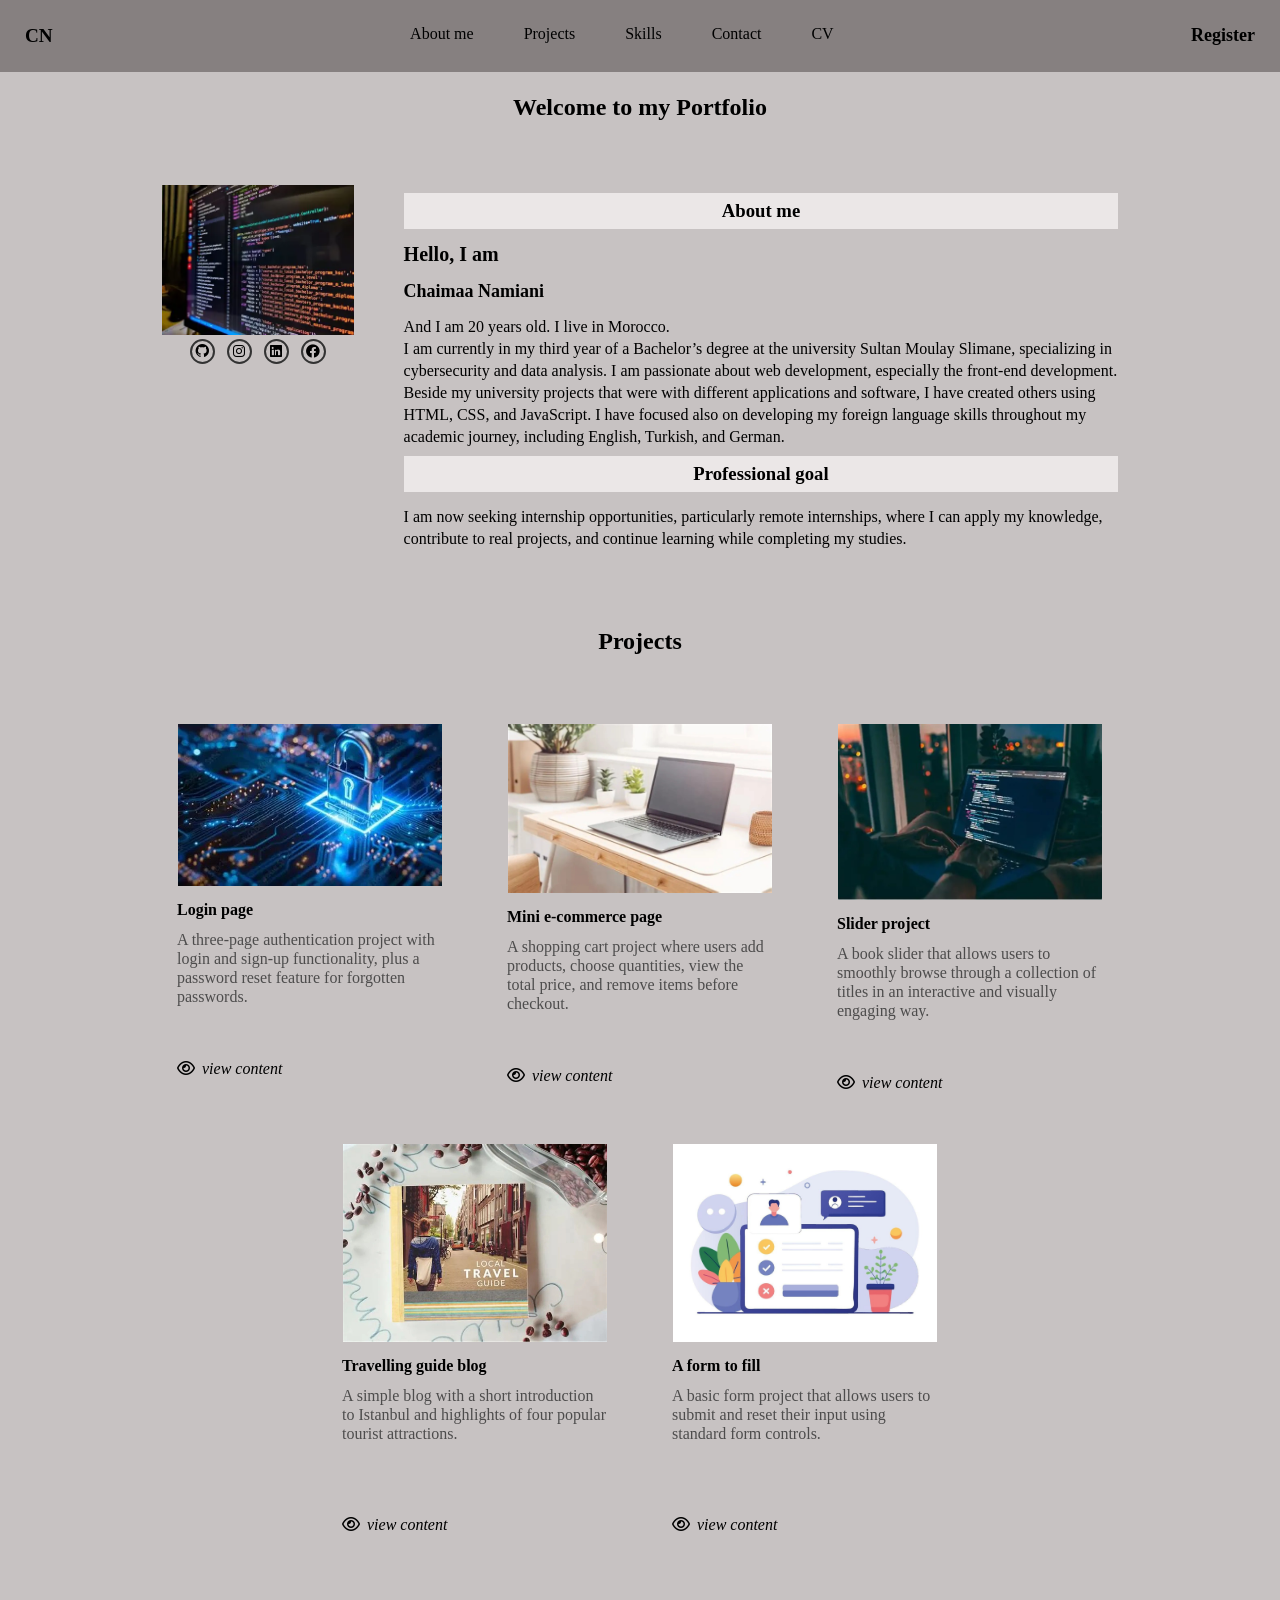
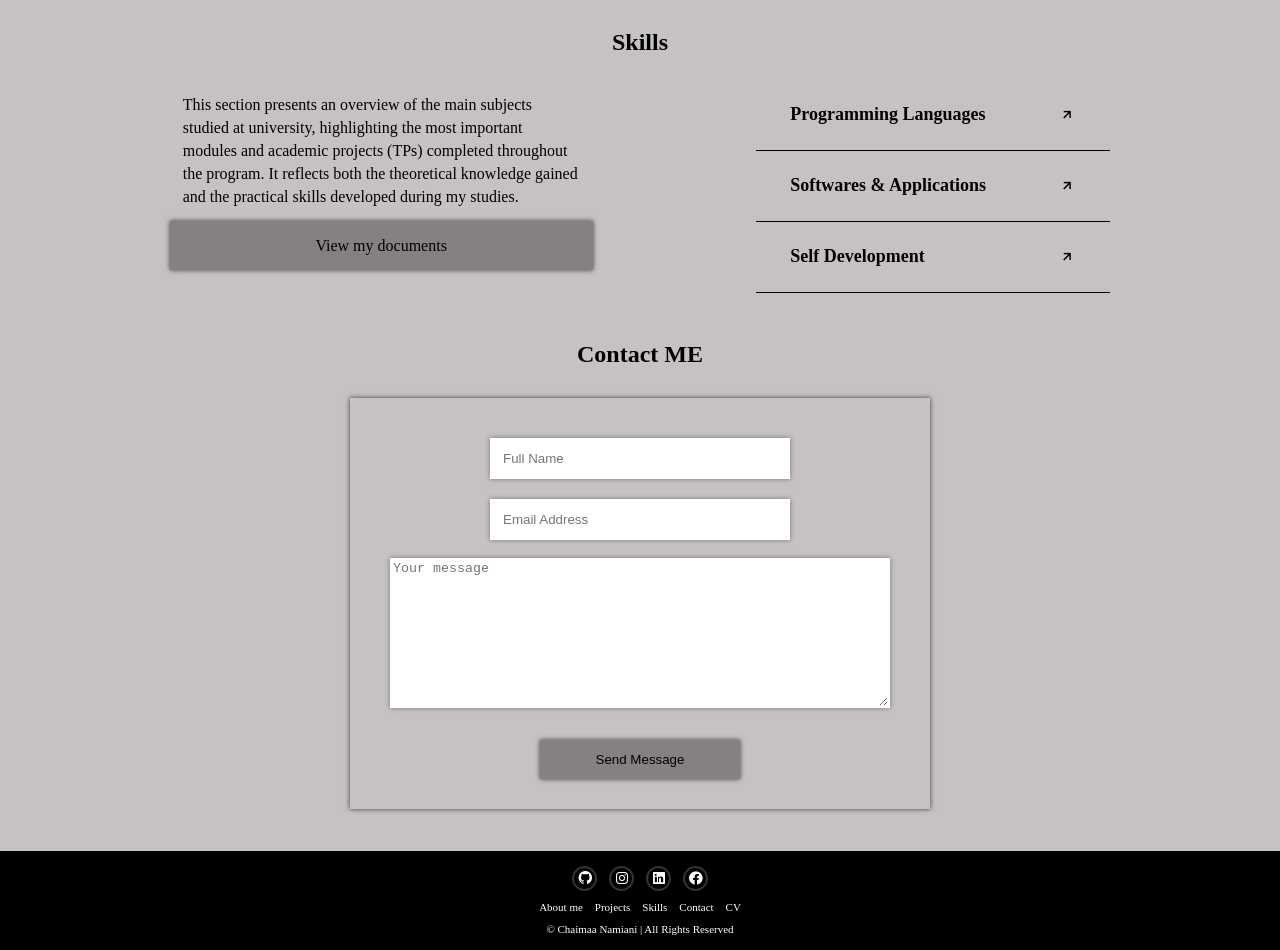
<file: index.html>
<!doctype html>
<html lang="en">
  <head>
    <meta charset="UTF-8" />
    <meta name="viewport" content="width=device-width, initial-scale=1.0" />
    <title>Portfolio</title>
    <link rel="stylesheet" href="index.css" />
    <link
      rel="stylesheet"
      href="https://cdnjs.cloudflare.com/ajax/libs/font-awesome/6.5.0/css/all.min.css"
    />
    <link
      href="https://unpkg.com/boxicons@2.1.4/css/boxicons.min.css"
      rel="stylesheet"
    />
  </head>
  <body>
    <header>
      <nav>
        <div class="language">
  </a>
</li>
          </ul>
          <p class="abbreviation">cn</p>
        </div>
        <div class="spans">
          <span><a href="#aboutme">About me</a></span>
          <span><a href="#projects">Projects</a></span>
          <span><a href="#skills">Skills</a></span>
          <span><a href="#contact">Contact</a></span>
          <span><a href="#cv">CV</a></span>
        </div>
        <div class="login">
          <a href="register.html" class="logiin" target="_blank">Register</a>
        </div>
      </nav>
    </header>
    <main>
      <section class="section1" id="aboutme">
        <h1>Welcome to my Portfolio</h1>
        <div class="aboutme">
          <div class="image">
            <img src="photos/image.png" alt="A photo of me." />
            <div class="accounts">
              <a href="https://github.com/"><i class="bx bxl-github"></i></a>
              <a href="https://www.instagram.com/chaimaanamianii/"
                ><i class="bx bxl-instagram"></i
              ></a>
              <a href="https://www.linkedin.com/in/chaimaa-namiani-6b0353353/"
                ><i class="bx bxl-linkedin-square"></i
              ></a>
              <a href="https://www.facebook.com/chaimaa.chaiima.2025"
                ><i class="bx bxl-facebook-circle"></i
              ></a>
            </div>
          </div>
          <div class="detaills">
            <h3>About me</h3>
            <p class="greetings">Hello, I am</p>
            <p class="name">Chaimaa Namiani</p>
            <p>
              And I am 20 years old. I live in Morocco. <br />
              I am currently in my third year of a Bachelor’s degree at the
              university Sultan Moulay Slimane, specializing in cybersecurity
              and data analysis. I am passionate about web development,
              especially the front-end development. <br />
              Beside my university projects that were with different
              applications and software, I have created others using HTML, CSS,
              and JavaScript. I have focused also on developing my foreign
              language skills throughout my academic journey, including English,
              Turkish, and German.
            </p>
            <h3>Professional goal</h3>
            <p>
              I am now seeking internship opportunities, particularly remote
              internships, where I can apply my knowledge, contribute to real
              projects, and continue learning while completing my studies.
            </p>
          </div>
        </div>
      </section>
      <section class="section2" id="projects">
        <h1>Projects</h1>
        <div class="content">
          <!-- first line -->
          <div class="projects-one">
            <!-- login project -->
            <div class="pro">
              <div class="imgone">
                <img src="photos/log.jpeg" alt="Login photo." />
              </div>
              <div class="toread">
                <h4>Login page</h4>
                <p class="para">
                  A three-page authentication project with login and sign-up
                  functionality, plus a password reset feature for forgotten
                  passwords.
                </p>
                <div class="view">
                  <a
                    href=" https://chaimaa-namiani.github.io/Login-Project/"
                    target="_blank"
                  >
                    <i class="fa-regular fa-eye"></i>

                    <p>view content</p>
                  </a>
                </div>
              </div>
            </div>
            <!-- ecommerce project -->
            <div class="pro">
              <div>
                <img
                  src="photos/eco.jpeg"
                  alt=""
                />
              </div>
              <div class="toread">
                <h4>Mini e-commerce page</h4>
                <p class="para">
                  A shopping cart project where users add products, choose
                  quantities, view the total price, and remove items before
                  checkout.
                </p>
                <div class="view">
                  <a
                    href="https://chaimaa-namiani.github.io/E-commerce-Project/"
                    target="_blank"
                  >
                    <i class="fa-regular fa-eye"></i>

                    <p>view content</p>
                  </a>
                </div>
              </div>
            </div>
            <!-- slider project -->
            <div class="pro">
              <div class="imgthree">
                <img src="photos/slider.jpeg" alt="a photo of slider" />
              </div>
              <div class="toread">
                <h4>Slider project</h4>
                <p class="para">
                  A book slider that allows users to smoothly browse through a
                  collection of titles in an interactive and visually engaging
                  way.
                </p>
                <div class="view">
                  <a
                    href="https://chaimaa-namiani.github.io/Slider-Projekt/"
                    target="_blank"
                  >
                    <i class="fa-regular fa-eye"></i>
                    <p>view content</p>
                  </a>
                </div>
              </div>
            </div>
          </div>

          <!-- seconde line -->
          <div class="projects-two">
            <!--  Travelling guide project -->
            <div class="pro">
              <div class="imgtwo">
                <img src="photos/guide.jpeg" alt="Travelling photo." />
              </div>
              <div class="toread">
                <h4>Travelling guide blog</h4>
                <p class="para">
                  A simple blog with a short introduction to Istanbul and
                  highlights of four popular tourist attractions.
                </p>
                <div class="view">
                  <a
                    href=" https://chaimaa-namiani.github.io/Travelling-Project/"
                    target="_blank"
                  >
                    <i class="fa-regular fa-eye"></i>
                    <p>view content</p>
                  </a>
                </div>
              </div>
            </div>
            <!-- form project -->
            <div class="pro">
              <div class="imgtwo">
                <img src="photos/forme.jpeg" alt="A photo of a form." />
              </div>
              <div class="toread">
                <h4>A form to fill</h4>
                <p class="para">
                  A basic form project that allows users to submit and reset
                  their input using standard form controls.
                </p>
                <div class="view">
                  <a
                    href="  https://chaimaa-namiani.github.io/Platforms-Project/"
                    target="_blank"
                  >
                    <i class="fa-regular fa-eye"></i>
                    <p>view content</p>
                  </a>
                </div>
              </div>
            </div>
          </div>
        </div>
      </section>

      <section class="section3" id="skills">
        <h1>Skills</h1>
        <div class="skills">
          <div class="description">
            <p class="presentation">
              This section presents an overview of the main subjects studied at
              university, highlighting the most important modules and academic
              projects (TPs) completed throughout the program. It reflects both
              the theoretical knowledge gained and the practical skills
              developed during my studies.
            </p>
            <p class="certificat">
              <a
                href="https://drive.google.com/drive/folders/126cg7A3fvmkSEwdfFQII94ZRquI6DFOR?usp=sharing"
                target="_blank"
              >
                View my documents
              </a>
            </p>
          </div>

          <div class="studied">
            <ul>
              <li class="row" onclick="toggleMenu(this)">
                <div class="class">
                  Programming Languages
                  <i class="bx bx-up-arrow-alt diagonal"></i>
                </div>
                <div class="sub-menu-wrap" id="subMenu">
                  <div class="sub-menu">
                    <p>C & C++</p>
                    <p>HTML, CSS & JS</p>
                    <p>JAVA</p>
                    <p>Python</p>
                    <p>SQL</p>
                  </div>
                </div>
              </li>
              <li class="row" onclick="toggleMenu(this)">
                <div class="class">
                  Softwares & Applications
                  <i class="bx bx-up-arrow-alt diagonal"></i>
                </div>
                <div class="sub-menu-wrap" id="subMenu">
                  <div class="sub-menu">
                    <p>Latex</p>
                    <p>VS Code</p>
                    <p>Emu8086</p>
                    <p>Ubuntu</p>
                    <p>Logisim</p>
                    <p>Cisco Packet</p>
                  </div>
                </div>
              </li>
              <li class="row" onclick="toggleMenu(this)">
                <div class="class">
                  Self Development
                  <i class="bx bx-up-arrow-alt diagonal"></i>
                </div>
                <div class="sub-menu-wrap" id="subMenu">
                  <div class="sub-menu">
                    <p>Stress management</p>
                    <p>Setting goals</p>
                  </div>
                </div>
              </li>
            </ul>
          </div>
        </div>
      </section>
      <section class="section4" id="contact">
        <h1>Contact ME</h1>
        <form action="https://formspree.io/f/mkoqvyrd" method="POST">
          <fieldset>
            <label for="FullName"></label>
            <input
              type="text"
              name="name"
              id="FullName"
              placeholder="Full Name"
              autocomplete="on"
              required
            />
            <label for="email"></label>
            <input
              type="email"
              name="email"
              id="EmailAdd"
              placeholder="Email Address"
              autocomplete="on"
              required
            />

            <div class="msg">
              <label for="message:"></label>
              <textarea
                id="message"
                name="message"
                placeholder="Your message"
                autocomplete="on"
                required
              ></textarea>
            </div>

            <button
              type="submit"
    
            >
              Send Message
            </button>
          </fieldset>
        </form>
      </section>
    </main>
    <footer>
      <div class="footering">
        <div class="accounts">
          <a href="https://github.com/"><i class="bx bxl-github"></i></a>
          <a href="https://www.instagram.com/chaimaanamianii/"
            ><i class="bx bxl-instagram"></i
          ></a>
          <a href="https://www.linkedin.com/in/chaimaa-namiani-6b0353353/"
            ><i class="bx bxl-linkedin-square"></i
          ></a>
          <a href="https://www.facebook.com/chaimaa.chaiima.2025"
            ><i class="bx bxl-facebook-circle"></i
          ></a>
        </div>
        <div class="line">
          <span><a href="#aboutme">About me</a></span>
          <span><a href="#projects">Projects</a></span>
          <span><a href="#skills">Skills</a></span>
          <span><a href="#contact">Contact</a></span>
          <span><a href="#cv">CV</a></span>
        </div>
        <div class="last">&copy; Chaimaa Namiani | All Rights Reserved</div>
      </div>
    </footer>
    <script>
      function toggleMenu(item) {
        document.querySelectorAll(".sub-menu-wrap").forEach((menu) => {
          if (menu !== item.querySelector(".sub-menu-wrap")) {
            menu.classList.remove("open-menu");
          }
        });

        document.querySelectorAll(".diagonal").forEach((icon) => {
          if (icon !== item.querySelector(".diagonal")) {
            icon.classList.remove("rotate");
          }
        });

        const subMenu = item.querySelector(".sub-menu-wrap");
        const icon = item.querySelector(".diagonal");

        subMenu.classList.toggle("open-menu");
        icon.classList.toggle("rotate");
      }

      const translations = {};
    </script>
  </body>
</html>
</file>
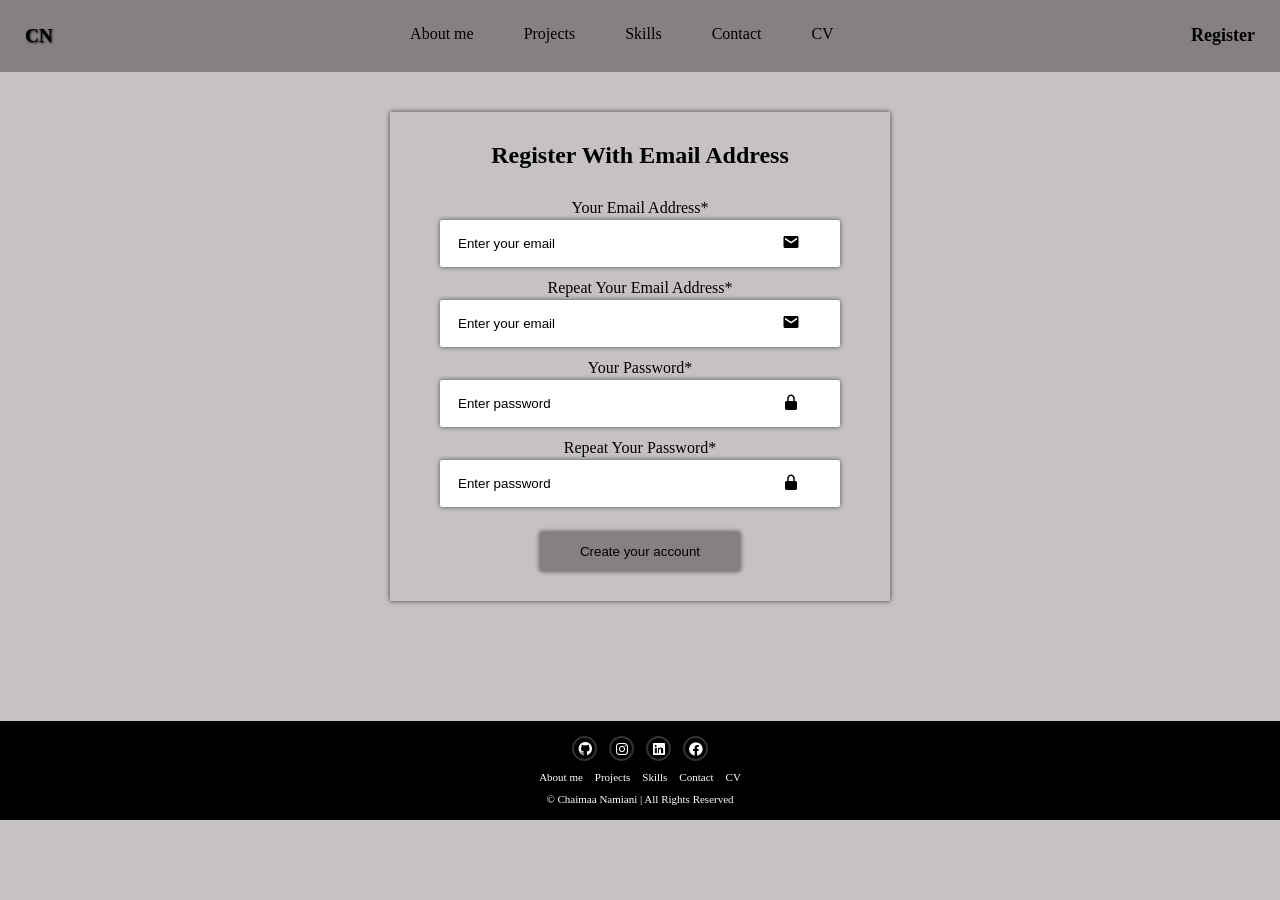
<file: register.html>
<!doctype html>
<html lang="en">
  <head>
    <meta charset="UTF-8" />
    <meta name="viewport" content="width=device-width, initial-scale=1.0" />
    <title>Register | Portfolio</title>
    <link rel="stylesheet" href="register.css" />
    <link
      rel="stylesheet"
      href="https://cdnjs.cloudflare.com/ajax/libs/font-awesome/6.5.0/css/all.min.css"
    />
    <link
      href="https://unpkg.com/boxicons@2.1.4/css/boxicons.min.css"
      rel="stylesheet"
    />
  </head>
  <body>
    <header>
      <nav>
      <div class="language">
        <p class="abbreviation">cn</p>
      </div>
      <div class="spans">
        <span><a href="portfolio.html#aboutme">About me</a></span>
        <span><a href="portfolio.html#projects">Projects</a></span>
        <span><a href="portfolio.html#skills">Skills</a></span>
        <span><a href="portfolio.html#contact">Contact</a></span>
        <span><a href="portfolio.html#cv">CV</a></span>
      </div>
      <div class="login">
        <a href="" class="logiin">Register</a>
      </div>
      </nav>
    </header>
    <main>
      <section class="section4">
        <form method="get">
          <fieldset>
            <h1>Register With Email Address</h1>
            <div class="set-content">
              <label for="email"><p>Your Email Address*</p></label>
              <input
                type="text"
                name="EmailAdd"
                id="EmailAdd"
                placeholder="Enter your email"
                autocomplete="on"
                required
                autofocus
              />
              <i class="bx bxs-envelope"></i>
            </div>
            <div class="set-content">
              <label for="email"><p>Repeat Your Email Address*</p></label>
              <input
                type="email"
                placeholder="Enter your email"
                required
                autofocus
                autocomplete="on"
              />
              <i class="bx bxs-envelope"></i>
            </div>
            <div class="set-content">
              <label for="password"><p>Your Password*</p></label>
              <input
                type="password"
                name="Password"
                id="Password"
                placeholder="Enter password"
                autocomplete="on"
                required
                autofocus
              /><i class="bx bxs-lock-alt"></i>
            </div>
            <div class="set-content">
              <label for="password"><p>Repeat Your Password*</p></label>
              <input
                type="password"
                name="Password"
                id="RepeatPassword"
                placeholder="Enter password"
                autocomplete="on"
                required
                autofocus
              /><i class="bx bxs-lock-alt"></i>
            </div>
            <button type="submit">Create your account</button>
          </fieldset>
        </form>
      </section>
      <!-- <section class="section4" id="contact">
        <h1>Contact ME</h1>
        <form action="get">
          <fieldset>
            <label for="FullName"></label>
            <input
              type="text"
              name="FullName"
              id="FullName"
              placeholder="Full Name"
              autocomplete="on"
              required
              autofocus
            />
            <label for="email"></label>
            <input
              type="text"
              name="EmailAdd"
              id="EmailAdd"
              placeholder="Email Address"
              autocomplete="on"
              required
              autofocus
            />

            <div class="msg">
              <label for="message:"></label>
              <textarea
                id="message"
                name="message"
                placeholder="Your message"
                autocomplete="on"
                required
                autofocus
              ></textarea>
            </div>

            <button
              type="submit"
              formaction="https://httpbik.org/post"
              formmethod="post"
            >
              Send Message
            </button>
          </fieldset>
        </form>
      </section> -->
    </main>
    <footer>
      <div class="footering">
        <div class="accounts">
          <a href="https://github.com/"><i class="bx bxl-github"></i></a>
          <a href="https://www.instagram.com/chaimaanamianii/"
            ><i class="bx bxl-instagram"></i
          ></a>
          <a href="https://www.linkedin.com/in/chaimaa-namiani-6b0353353/"
            ><i class="bx bxl-linkedin-square"></i
          ></a>
          <a href="https://www.facebook.com/chaimaa.chaiima.2025"
            ><i class="bx bxl-facebook-circle"></i
          ></a>
        </div>
        <div class="line">
          <span><a href="#aboutme">About me</a></span>
          <span><a href="#projects">Projects</a></span>
          <span><a href="#skills">Skills</a></span>
          <span><a href="#contact">Contact</a></span>
          <span><a href="#cv">CV</a></span>
        </div>
        <div class="last">&copy; Chaimaa Namiani | All Rights Reserved</div>
      </div>
    </footer>
  </body>
</html>
</file>
<file: index.css>
*{
  margin:0;
  padding:0;
  box-sizing:border-box;
}
html {
    scroll-behavior: smooth;
}
body {
    font-style: normal;
    background-color: rgb(199, 194, 194);
         font-family: Cambria, Cochin, Georgia, Times, 'Times New Roman', serif;

}
header {
    font-family: Cambria, Cochin, Georgia, Times, 'Times New Roman', serif;
    background-color: rgb(134, 128, 128);
    display: flex;
    justify-content: space-between;
    padding: 25px;
    top: 0; 
    flex-wrap: wrap;

}
nav {
    display: flex;
   justify-content: space-between;
    width: 100%;
}
.language{
    text-transform: uppercase;
    font-size: larger;
    font-weight: bolder ;
  }

header .spans {
    font-weight: 500;
    font-size: medium;
      display: flex;
      gap :50px;
      
}

a{
    text-decoration: none;
    color:black ;
}
.spans a:hover {
    cursor: pointer;
    text-decoration: underline;
    text-shadow: 1px 1px 2px rgba(0,0,0,0.25);
}

.login {
    font-weight: bolder;
    font-size: large;
}
.login a:hover {
    cursor: pointer;
    text-decoration: underline;
    text-shadow: 1px 1px 2px rgba(0,0,0,0.25);
}

section {
    padding: 12px;
    text-align: center;
}
.section1{
    padding: 2px;
}
.section1 h1{
    padding-top: 20px;
}
.section2 {
    text-align: center; 
  display: flex;
  flex-direction: column;
}
.aboutme {
    display: flex;
    justify-content: space-around;
    width: 80%;
    margin: 32px auto;
    padding: 32px;
    gap: 50px;
}
/* img{
  max-width:100%;
  height:auto;
  display:block;
} */
.aboutme .image {
     width: auto;
    height: auto;
   
}
.aboutme img{
    width: 192px;
}
.detaills {
    display: flex;
    flex-direction: column;
    text-align: left;
}
.image .accounts a i{
    color: black;
        float: left;

}
.detaills p {
    margin-top: 2%;
    line-height: 22px;
}
.greetings{
    font-size: 20px;
    font-weight: bolder;
}
.name {
    font-size: 18px;
    font-weight: 600;
} 
.detaills h3{
    padding: 7px;
    background-color: rgb(235, 231, 231);
    text-align: center;
        margin-top: 8px;

  
}
.content{
    display: flex;
    flex-direction: column;
    margin: 22px;
    padding: 22px;
    justify-content: flex-start;
    flex-wrap: wrap;
   
}
.projects-one,
.projects-two{
   display:flex;
   justify-content:flex-start;
   gap:30px;
   flex-wrap:wrap;
   max-width:990px;
   margin: auto;
   padding: 10px;
}

.pro {
    display: block;
    text-align: center;
    width: 300px;
     transition: transform 0.3s ease;
     
}
.pro img{
    width: 88%; 
    margin-top: 15px;
}
.toread {
    text-align: left;
    margin-left: 17px;
    margin-right: 17px;
     /* width: 68%; */
}

h4 {
    margin-top: 11px;
    margin-bottom: 11px;
    font-family: Cambria, Cochin, Georgia, Times, 'Times New Roman', serif;
}
.toread .para {
    line-height: 19px;
    margin-bottom: 17px;
    color: rgb(77, 76, 76);
    min-height: 113px;
}
.pro:hover {
    background-color: rgb(235, 231, 231);
     transform: scale(0.95);
    
   
}
.view p {
   text-transform: lowercase;  
   font-style: oblique;
}
.view p:hover {
   text-transform: lowercase;  
    cursor: pointer;
    text-decoration: underline;
     text-shadow: 1px 1px 2px rgba(0,0,0,0.25);
}
.view a {
    display: flex;
    gap: 7px;
    margin-bottom: 17px;
}
.skills {
    margin: 12px;
    padding: 12px;
    display: flex;
    justify-content: space-evenly;
    gap: 30px;
}
.description {
    max-width: 35%;
    display: flex;
    flex-direction: column;
    
}
.presentation {
  text-align: left;
}
.description p {
    padding: 13px;
    line-height: 23px;
}
.certificat{
      width: auto;
    background-color: rgb(134, 128, 128);
    border: 1px;
    box-shadow: 0 0 5px rgba(0, 0, 0, 0.7);

}
.certificat:hover{
    cursor: pointer;
    background-color:  rgb(105, 100, 100);
}
.certificat:active {
    background-color: rgb(134, 128, 128);
}
.studied ul {
     list-style: none; 
     
}
.studied li{
    text-align: left;
    padding-left: 17px;
    padding-right: 17px;
    font-size: 18px;
    font-weight: 600;
    border-bottom: 1.9px solid ;
}
.studied li:hover{
    cursor: pointer;
    background-color: rgb(235, 231, 231);
} 
.row{
   display: flex;
   flex-direction: column;  
   align-items: stretch;    
   gap: 0;
  
}
.diagonal{
   transform: rotate(45deg);
   transition: transform 0.3s ease; 
 }
 .diagonal.rotate {
  transform: rotate(225deg); 
}
.class {
    display: flex;
    justify-content: space-between;
    align-items: center;
    gap: 70px;
    height: 70px;
    padding: 0 17px;
}
.sub-menu-wrap {
    /* position: absolute; */
    /* top: 100%;
    right: 10%; */
    width: 320px;
    /* width: 100%; */
    max-height: 0; /* 0 for to be fixed in JS*/
    transition: max-height 0.4s ease-in-out;
    overflow: hidden;
}
.sub-menu-wrap.open-menu {
    max-height: 500px;
}
.sub-menu {
    background-color: rgb(134, 128, 128);
    padding: 20px;
    margin: 10px;
}
.section4{
    text-align: center;
}
form{
    max-width: 600px;
    margin: auto;
    padding: 10px;
}

.msg{
    padding: 8px;
}
input{
    width: 100%;
    max-width: 300px;
    padding: 10px;
    margin: 10px 0;
    border: 3.5px solid white;
    box-shadow: 0 0 5px rgba(0,0,0,0.4);
}
textarea{
    width: 100%;
    max-width: 500px;
    height: 150px;
    padding: 1px;
    border: 2px solid white;
    box-shadow: 0 0 5px rgba(0,0,0,0.4);
}
fieldset {
    margin: 20px 0;
    padding: 30px;
    border: 0px solid  rgb(77, 76, 76);
    box-shadow: 0 0 5px rgba(0, 0, 0, 0.7);
   
}
button{
    width: 100%;
    max-width: 200px;
    padding: 12px;
    margin-top: 20px;
    background-color: rgb(134, 128, 128);
    border: 1px;
    box-shadow: 0 0 5px rgba(0, 0, 0, 0.7);
      transition: transform 0.3s ease;
}
button:hover{
    cursor: pointer;
    background-color:  rgb(105, 100, 100);
    transform: scale(0.95);
}
button:active {
    background-color: rgb(134, 128, 128);
}

footer {
    padding: 15px;
    background-color:black ;
    color: white;
    width: auto;
    text-align: center; 
}
.footering {
  display: flex;
  flex-direction: column;
  align-items: center;
  gap: 10px;  
}
.accounts, .line{
    display: flex;
    gap: 12px;
    transition: transform 0.3s ease;
    justify-content: center;
}
.accounts a{
  width: 25px;
  height: 25px;
  border: 2px solid #333;
  display: flex;
  align-items: center;
  justify-content: center;
  border-radius: 50%;
  transition: all 0.3s ease;

  /* box-shadow: 0 0 5px rgba(0, 0, 0, 0.7); */
}
.accounts a:hover{
    cursor: pointer;
    /* background-color:  rgb(105, 100, 100); */
    transform: scale(1.1);
    /* box-shadow: 0 0 5px rgba(0, 0, 0, 0.7); */
    box-shadow: inset 0 0 6px rgb(115, 100, 100);
}
.accounts a i{
    color: white;
    text-align: center;
}
.line, .last {
    font-size: 11px;
}
.line span {
      transition: transform 0.3s ease;
}
.line a{
    color: white;
}
.line span:hover{
    cursor: pointer;
    transform: scale(1.1);
}
@media (max-width:600px){

fieldset{
    padding:20px;
}

h1{
    font-size:22px;
}

}
@media (max-width:992px){

header{
    flex-direction:column;
    gap:15px;
    align-items:center;
}

header .spans{
    gap:25px;
    flex-wrap:wrap;
    justify-content:center;
}

.aboutme{
    flex-direction:column;
    align-items:center;
    text-align:center;
    width:100%;
    margin:10px;
    padding:10px;
}

.detaills{
    text-align:center;
}

.skills{
    flex-direction:column;
    align-items:center;
}

.description{
    max-width:90%;
}

.projects-one,
.projects-two{
    justify-content:center;
}

}
@media (max-width:768px){

header{
    padding:15px;
}

.language{
    font-size:18px;
}

header .spans{
    gap:15px;
    font-size:14px;
}

.aboutme img{
    width:150px;
}

.pro{
    width:100%;
    max-width:320px;
}

.skills{
    gap:15px;
}

.description p{
    padding:8px;
}

.content{
    margin:10px;
    padding:10px;
}

input,
textarea{
    max-width:100%;
}

}
@media (max-width:480px){

h1{
    font-size:22px;
}

h3{
    font-size:18px;
}

header .spans{
    flex-direction:column;
    gap:10px;
}

.aboutme{
    gap:20px;
}

.pro img{
    width:100%;
}

button{
    max-width:100%;
}

}
</file>
<file: register.css>
*{
  margin:0;
  padding:0;
  box-sizing:border-box;
}
html {
    scroll-behavior: smooth;
}
body {
    font-style: normal;
    background-color: rgb(199, 194, 194);
    font-family: Cambria, Cochin, Georgia, Times, 'Times New Roman', serif;

}
header {
    font-family: Cambria, Cochin, Georgia, Times, 'Times New Roman', serif;
    background-color: rgb(134, 128, 128);
    display: flex;
    justify-content: space-between;
    padding: 25px;
    /* position: sticky; */
    top: 0; 
    flex-wrap: wrap;
    align-items: center;
}
nav {
    display: flex;
  justify-content: space-between;
    width: 100%;
}  
.language{
    text-transform: uppercase;
    font-size: larger;
    font-weight: bolder ;
    text-shadow: 1px 1px 2px rgba(0,0,0,1.0);

  }
.spans {
    font-weight: 500;
    font-size: medium;
      display: flex;
      gap :50px;
          flex-wrap: wrap;

}
 a{
    text-decoration: none;
    /* text-transform: uppercase; */
    color:black ;
}
.spans a:hover {
    cursor: pointer;
    text-decoration: underline;
    text-shadow: 1px 1px 2px rgba(0,0,0,0.25);
}

.login {
    font-weight: bolder;
    font-size: large;
}

section {
    /* padding: 12px; */
    text-align: center;
}
.section4{
    
  display:flex;
  justify-content:center;
  align-items:center;

}
form{
    padding-bottom: 80px;
    width:100%;
    display:flex;
    justify-content:center;
}

fieldset {
 width:100%;
  max-width:500px;
    margin: 40px auto;
    padding: 30px;
    border: 0px solid  rgb(77, 76, 76);
    box-shadow: 0 0 5px rgba(0, 0, 0, 0.7);
   
}

button{
    margin-top: 3%;
     width: 100%;
     max-width: 200px;
    padding: 12px;
    background-color: rgb(134, 128, 128);
    border: 1px;
    box-shadow: 0 0 5px rgba(0, 0, 0, 0.7);
      transition: transform 0.3s ease;


}
button:hover{
    cursor: pointer;
    background-color:  rgb(105, 100, 100);
    transform: scale(0.95);
}
button:active {
    background-color: rgb(134, 128, 128);
}

footer {
    padding: 15px;
    background-color:black ;
    color: white;
    width: auto;
    text-align: center; 
}
.footering {
  display: flex;
  flex-direction: column;
  align-items: center;
  gap: 10px;  
}
.accounts, .line{
    display: flex;
    gap: 12px;
    transition: transform 0.3s ease;
    justify-content: center;
    flex-wrap: wrap;
}
.accounts a{
  width: 25px;
  height: 25px;
  border: 2px solid #333;
  display: flex;
  align-items: center;
  justify-content: center;
  border-radius: 50%;
  transition: all 0.3s ease;
}
.accounts a:hover{
    cursor: pointer;
    transform: scale(1.1);
    box-shadow: inset 0 0 6px rgb(115, 100, 100);
}
.accounts a i{
    color: white;
    text-align: center;
}
.line, .last {
    font-size: 11px;
}
.line span {
      transition: transform 0.3s ease;
}
.line a{
    color: white;
}
.line span:hover{
    cursor: pointer;
    transform: scale(1.1);
}
.set-content {
    position: relative;
    width: 100%;
    height: 50px;
    margin: 30px 0;
}
.set-content label p{
    margin-bottom: 3px;
    
}
.set-content input{
    border-radius: 2px;
    border: solid white;
    padding:13px 40px 13px 15px; /* space for icon */
    width: 100%;
    max-width:400px;
    border: none;
    outline: none;
    box-shadow: 0 0 5px rgba(0, 0, 0, 0.6);
    text-align: left;
    border: 3.5px solid  white;

}
.set-content input::placeholder {
    color: black;
}

.set-content i {
    position: absolute;
    right: 60px;
    top: 85%;
    transform: translateY(-50%);
    color: black;
    font-size: 18px;
}
@media (max-width:768px){

header{
  flex-direction:column;
  gap:15px;
}

.spans{
  justify-content:center;
   gap:20px;
}
fieldset{
  padding:20px;
}

h1{
  font-size:22px;
}
.set-content input{
  max-width:100%;
}

.set-content i{
  right:15px;
}

}
</file>
